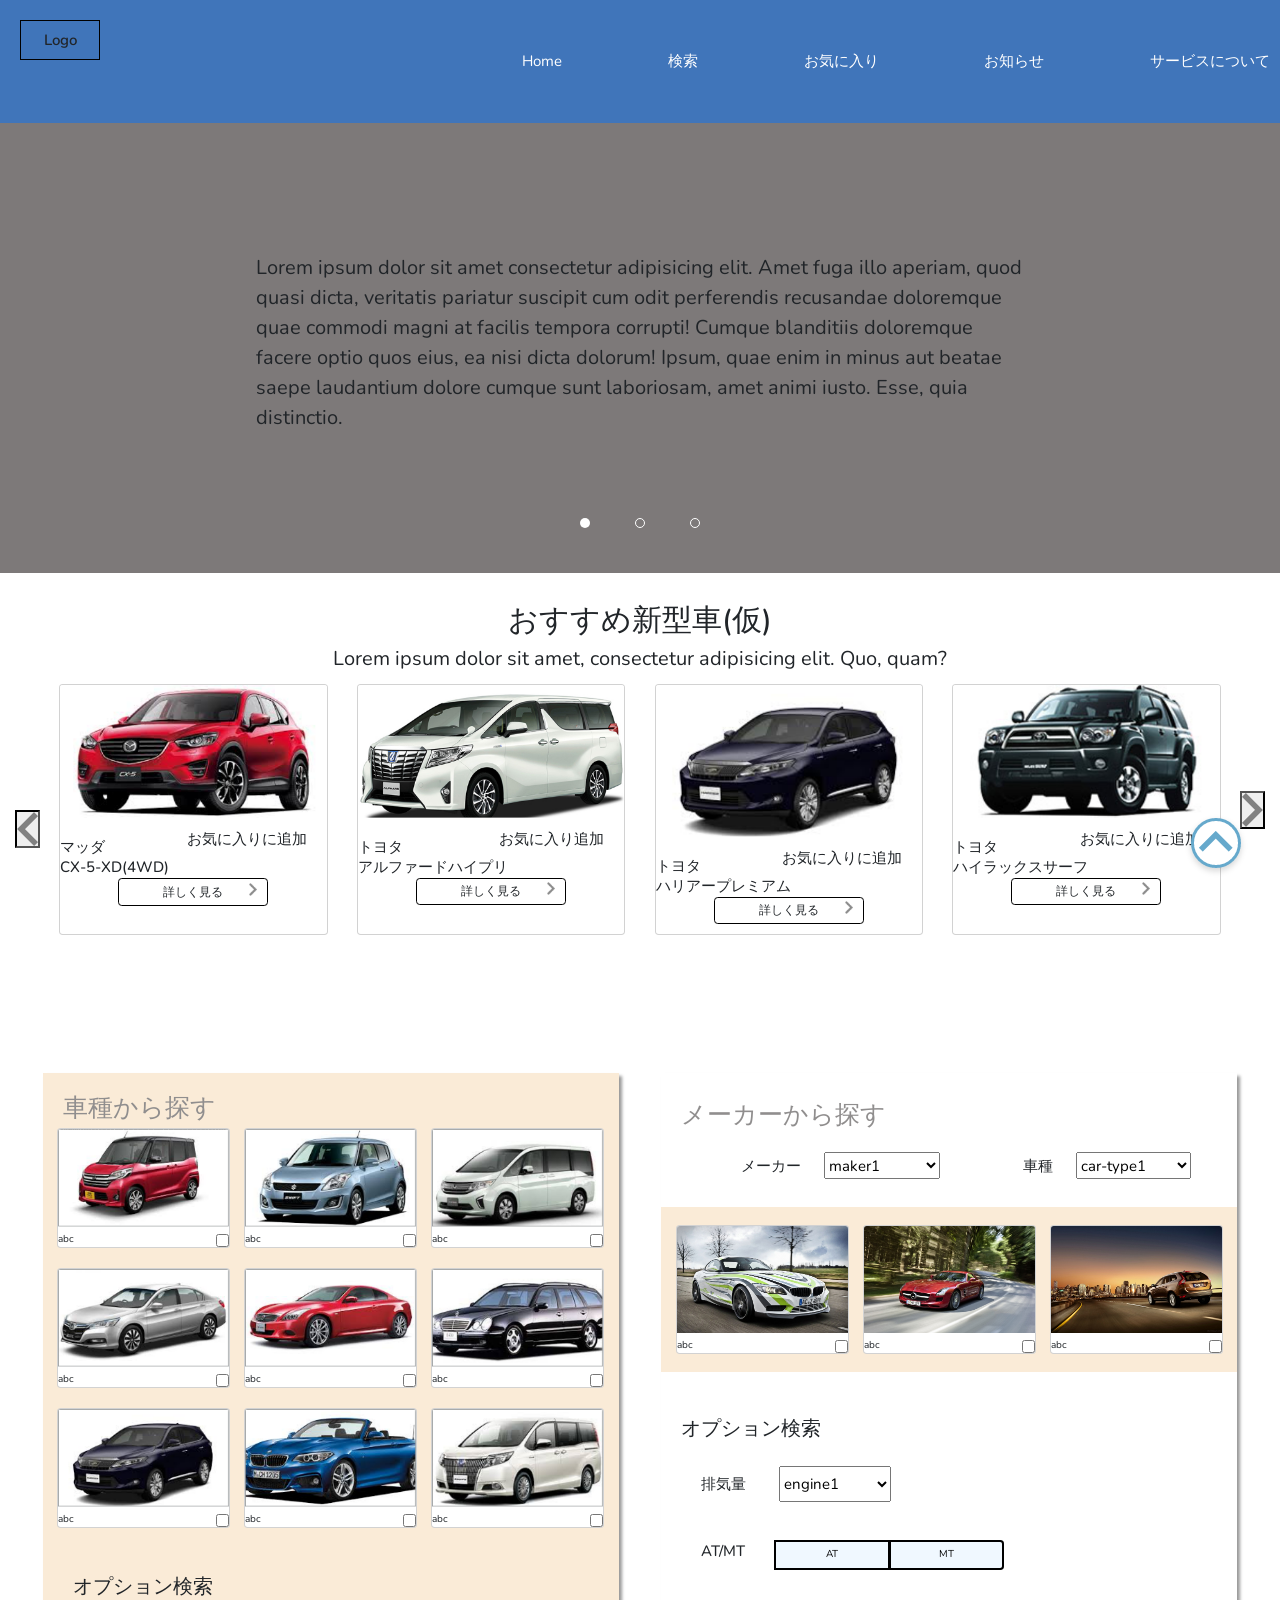
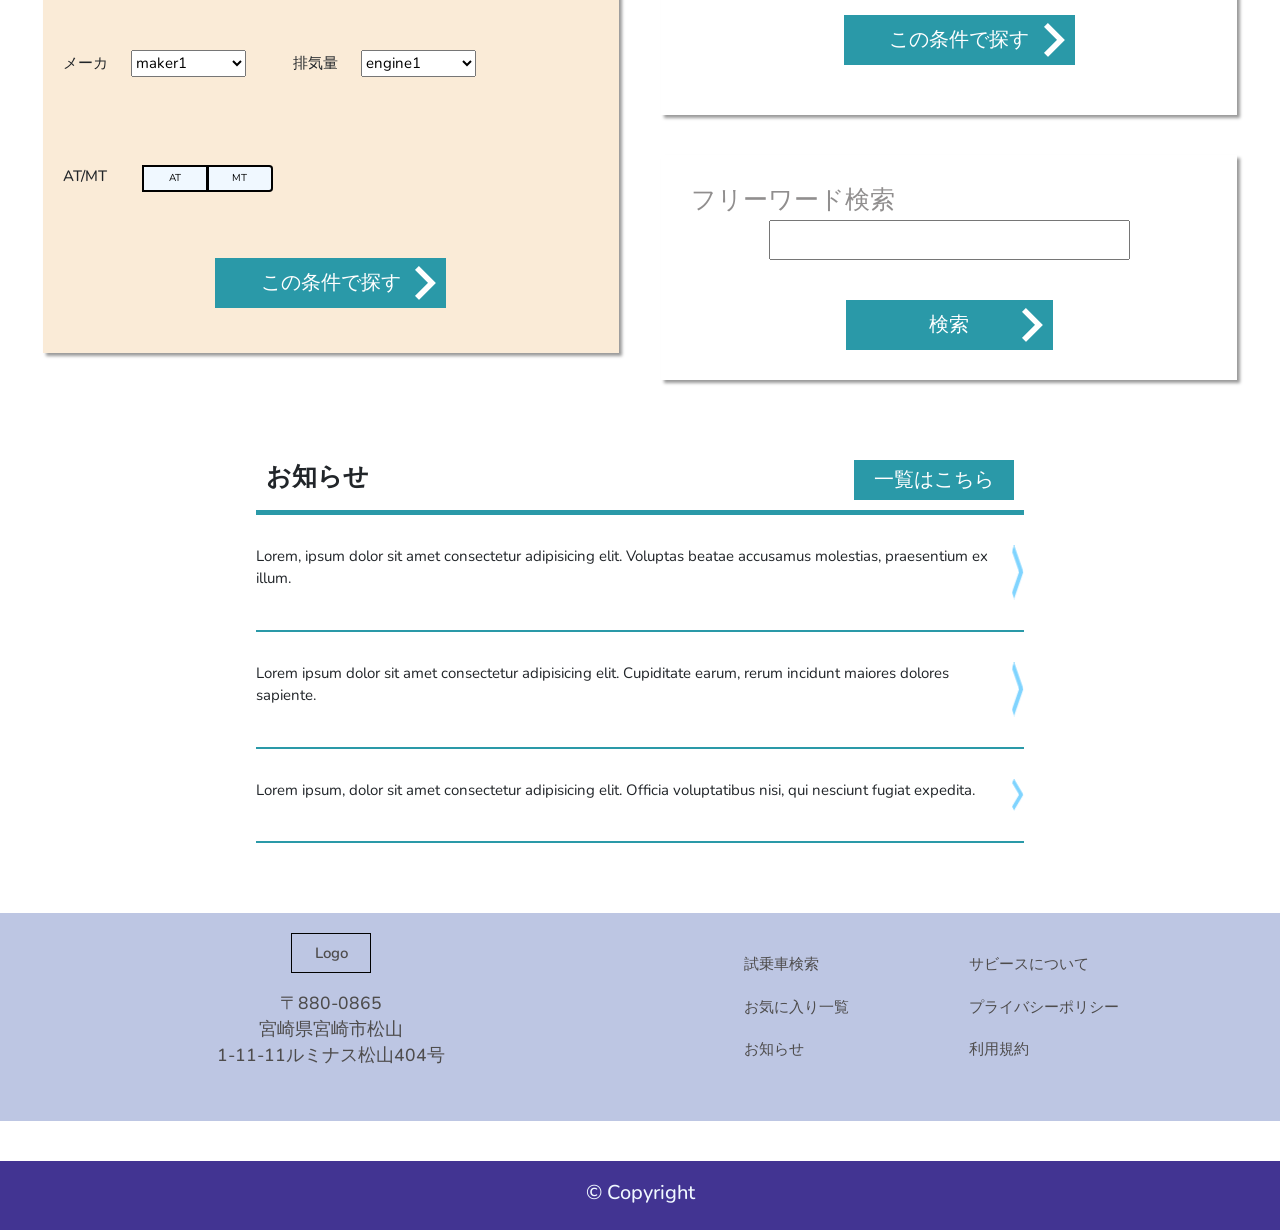
<file: index.html>
<!DOCTYPE html>
<html lang="en">

<head>
  <meta charset="UTF-8">
  <meta http-equiv="X-UA-Compatible" content="IE=edge">
  <meta name="viewport" content="width=device-width, initial-scale=1.0">
  <link href="https://cdn.jsdelivr.net/npm/bootstrap@5.2.0-beta1/dist/css/bootstrap.min.css" rel="stylesheet">
  <link href="https://unpkg.com/aos@2.3.1/dist/aos.css" rel="stylesheet">
  <link rel="stylesheet" href="style.css">

  <title>Document</title>
</head>

<body>
  <!--section 1 -->
  <section class="section-1">
    <h1 class="logo">Logo</h1>
    <ul class="nav-bar">
      <li><a href="">Home</a></li>
      <li><a href="#search">検索</a></li>
      <li><a href="#favorite">お気に入り</a></li>
      <li><a href="#news">お知らせ</a></li>
      <li><a href="#service">サービスについて</a></li>
    </ul>
  </section>
  <!-- End of section 1-->

  <!-- Section 2 -->
  <section class="section-2" id="favorite">
    <div class="section-2-intro">
      <!--swiper wrapper -->
      <div class="swiper-wrapper">
        <!-- Slides -->
        <div class="swipper-slide change">
          <p>Lorem ipsum dolor sit amet consectetur adipisicing elit. Amet fuga illo aperiam, quod quasi dicta,
            veritatis pariatur suscipit cum odit perferendis recusandae doloremque quae commodi magni at facilis tempora
            corrupti!
            Cumque blanditiis doloremque facere optio quos eius, ea nisi dicta dolorum! Ipsum, quae enim in minus aut
            beatae saepe laudantium dolore cumque sunt laboriosam, amet animi iusto. Esse, quia distinctio.</p>
        </div>
        <div class="swipper-slide">
          <p>Lorem ipsum dolor sit amet consectetur adipisicing elit. Consequuntur fugit velit qui blanditiis voluptas
            dolor delectus autem culpa ducimus harum numquam at nisi architecto, libero sapiente modi exercitationem
            eaque eum.
            Corporis rerum omnis, aliquam id quibusdam amet minima totam doloremque adipisci! Fugiat non id sequi
            nostrum iusto delectus culpa quasi aliquam, temporibus corrupti beatae saepe laborum, necessitatibus rem quo
            a.</p>
        </div>
        <div class="swipper-slide">
          <p>Lorem ipsum dolor sit amet consectetur adipisicing elit. Rem, doloribus. Ipsa reprehenderit nostrum minima,
            eveniet illum eligendi repellendus alias! Illo fugit est recusandae repellat repellendus itaque. Rerum
            veritatis dolor at.
            Deleniti impedit, commodi enim dolor exercitationem at sit provident dolore ad tenetur molestiae laborum
            animi inventore id cumque hic dolores voluptatem ipsam odio qui sint corporis soluta quidem? Numquam, harum!
          </p>
        </div>
      </div>
      <div class="circle-wrapper">
        <div class="circle change"></div>
        <div class="circle"></div>
        <div class="circle"></div>
      </div>
    </div>
    <div class="car-intro">
      <h1>おすすめ新型車(仮)</h1>
      <p>Lorem ipsum dolor sit amet, consectetur adipisicing elit. Quo, quam?</p>
      <div class="car-cards" data-aos="fade-right">
        <div class="card" style="width: 22%;">
          <img src="./assets/img/catalog/slideshow/car1.png" class="card-img-top" alt="...">
          <div class="card-body">
            <h5 class="card-title">マッダ</h5>
            <h5 class="card-title">CX-5-XD(4WD)</h5>
            <p class="card-text">お気に入りに追加</p>
            <a href="#" class="btn ">詳しく見る
              <img src="./assets/img/icon/arrowRightSlideButton.png" alt="">
            </a>
          </div>
        </div>
        <div class="card" style="width: 22%;">
          <img src="./assets/img/catalog/slideshow/car2.png" class="card-img-top" alt="...">
          <div class="card-body">
            <h5 class="card-title">トヨタ</h5>
            <h5 class="card-title">アルファードハイプリ</h5>
            <p class="card-text">お気に入り追加</p>
            <a href="#" class="btn ">詳しく見る
              <img src="./assets/img/icon/arrowRightSlideButton.png" alt="">
            </a>
          </div>
        </div>
        <div class="card" style="width: 22%;">
          <img src="./assets/img/catalog/slideshow/car3.png" class="card-img-top" alt="...">
          <div class="card-body">
            <h5 class="card-title">トヨタ</h5>
            <h5 class="card-title">ハリアープレミアム</h5>
            <p class="card-text">お気に入りに追加</p>
            <a href="#" class="btn ">詳しく見る
              <img src="./assets/img/icon/arrowRightSlideButton.png" alt="">
            </a>
          </div>
        </div>
        <div class="card" style="width: 22%;">
          <img src="./assets/img/catalog/slideshow/car4.png" class="card-img-top" alt="...">
          <div class="card-body">
            <h5 class="card-title">トヨタ</h5>
            <h5 class="card-title">ハイラックスサーフ</h5>
            <p class="card-text">お気に入りに追加</p>
            <a href="#" class="btn ">詳しく見る
              <img src="./assets/img/icon/arrowRightSlideButton.png" alt="">
            </a>
          </div>
        </div>
        <div class="card" style="width: 22%;">
          <img src="./assets/img/catalog/slideshow/car5.png" class="card-img-top" alt="...">
          <div class="card-body">
            <h5 class="card-title">トヨタ</h5>
            <h5 class="card-title">ハイラックスサーフ</h5>
            <p class="card-text">お気に入りに追加</p>
            <a href="#" class="btn ">詳しく見る
              <img src="./assets/img/icon/arrowRightSlideButton.png" alt="">
            </a>
          </div>
        </div>
      </div>
    </div>
    <button class="page-btn left-btn">
      <img src="./assets/img/icon/arrowRightSlideButton.png" alt="">
    </button>
    <button class="page-btn right-btn">
      <img src="./assets/img/icon/arrowRightSlideButton.png" alt="">
    </button>
  </section>
  <!-- End of section 2 -->

  <!-- Section 3 -->
  <section class="section-3" id="search">
    <div class="section-3-left-content">
      <h1>車種から探す</h1>
      <div class="section-3-left-content-cards">
        <div class="card">
          <img src="./assets/img/catalog/content/car1.png" class="card-img-top" alt="...">
          <div class="card-body">
            <label for="car1">abc</label>
            <input type="checkbox" id="car1" name="car1" value="Car1">
          </div>
        </div>
        <div class="card">
          <img src="./assets/img/catalog/content/car2.png" class="card-img-top" alt="...">
          <div class="card-body">
            <label for="car2">abc</label>
            <input type="checkbox" id="car2" name="car2" value="Car2">
          </div>
        </div>
        <div class="card">
          <img src="./assets/img/catalog/content/car3.png" class="card-img-top" alt="...">
          <div class="card-body">
            <label for="car3">abc</label>
            <input type="checkbox" id="car3" name="car3" value="Car3">
          </div>
        </div>
        <div class="card">
          <img src="./assets/img/catalog/content/car4.png" class="card-img-top" alt="...">
          <div class="card-body">
            <label for="car4">abc</label>
            <input type="checkbox" id="car4" name="car4" value="Car4">
          </div>
        </div>
        <div class="card">
          <img src="./assets/img/catalog/content/car5.png" class="card-img-top" alt="...">
          <div class="card-body">
            <label for="car5">abc</label>
            <input type="checkbox" id="car5" name="car5" value="Car5">
          </div>
        </div>
        <div class="card">
          <img src="./assets/img/catalog/content/car6.png" class="card-img-top" alt="...">
          <div class="card-body">
            <label for="car6">abc</label>
            <input type="checkbox" id="car6" name="car6" value="Car6">
          </div>
        </div>
        <div class="card">
          <img src="./assets/img/catalog/content/car7.png" class="card-img-top" alt="...">
          <div class="card-body">
            <label for="car7">abc</label>
            <input type="checkbox" id="car7" name="car7" value="Car7">
          </div>
        </div>
        <div class="card">
          <img src="./assets/img/catalog/content/car8.png" class="card-img-top" alt="...">
          <div class="card-body">
            <label for="car8">abc</label>
            <input type="checkbox" id="car8" name="car8" value="Car8">
          </div>
        </div>
        <div class="card">
          <img src="./assets/img/catalog/content/car9.png" class="card-img-top" alt="...">
          <div class="card-body">
            <label for="car9">abc</label>
            <input type="checkbox" id="car9" name="car9" value="Car9">
          </div>
        </div>
      </div>
      <div class="option-search">
        <h2>オプション検索</h2>
        <form action="">
          <div class="search-tools">
            <div class="maker-search">
              <label for="maker">メーカ</label>
              <select name="maker" id="maker">
                <option value="maker1">maker1</option>
                <option value="maker2">maker2</option>
                <option value="maker3">maker3</option>
                <option value="maker4">maker4</option>
              </select>
            </div>

            <div class="engine-search">
              <label for="engine">排気量</label>
              <select name="engine" id="engine">
                <option value="engine1">engine1</option>
                <option value="engine2">engine2</option>
                <option value="engine3">engine3</option>
                <option value="engine4">engine4</option>
              </select>
            </div>
          </div>

          <div class="btn-group" role="group">
            <span>AT/MT</span>
            <button type="button" class="btn btn-outline-primary">AT</button>
            <button type="button" class="btn btn-outline-primary">MT</button>
          </div>
          <button type="submit" class="submit-btn">この条件で探す
            <img src="./assets/img/icon/arrowButton.png" alt="">
          </button>
        </form>
      </div>
    </div>
    <div class="section-3-right-content">
      <div class="data-search">
        <div class="maker-search">
          <h1>メーカーから探す</h1>
          <label class="search-label" for="maker">メーカー</label>
          <select name="maker" id="maker">
            <option value="maker1">maker1</option>
            <option value="maker2">maker2</option>
            <option value="maker3">maker3</option>
            <option value="maker4">maker4</option>
          </select>
          <label class="search-label" for="car-type">車種</label>
          <select name="car-type" id="car-type">
            <option value="car-type1">car-type1</option>
            <option value="car-type2">car-type2</option>
            <option value="car-type3">car-type3</option>
            <option value="car-type4">car-type4</option>
          </select>
          <div class="section-3-right-content-cards">
            <div class="card">
              <img src="./assets/img/catalog/slideshow/top/car1.jpg" class="card-img-top" alt="...">
              <div class="card-body">
                <label class="card-label" for="car1">abc</label>
                <input type="checkbox" id="car1" name="car1" value="Car1">
              </div>
            </div>
            <div class="card">
              <img src="./assets/img/catalog/slideshow/top/car2.jpg" class="card-img-top" alt="...">
              <div class="card-body">
                <label class="card-label" for="car2">abc</label>
                <input type="checkbox" id="car2" name="car1" value="Car2">
              </div>
            </div>
            <div class="card">
              <img src="./assets/img/catalog/slideshow/top/car3.jpg" class="card-img-top" alt="...">
              <div class="card-body">
                <label class="card-label" for="car2">abc</label>
                <input type="checkbox" id="car2" name="car1" value="Car2">
              </div>
            </div>
          </div>
        </div>
        <div class="option-search">
          <h2>オプション検索</h2>
          <form action="">
            <div class="engine-search">
              <label for="engine">排気量</label>
              <select name="engine" id="engine">
                <option value="engine1">engine1</option>
                <option value="engine2">engine2</option>
                <option value="engine3">engine3</option>
                <option value="engine4">engine4</option>
              </select>
            </div>
            <div class="btn-group" role="group">
              <span>AT/MT</span>
              <button type="button" class="btn btn-outline-primary">AT</button>
              <button type="button" class="btn btn-outline-primary">MT</button>
            </div>
            <button type="submit" class="submit-btn">この条件で探す 
              <img src="./assets/img/icon/arrowButton.png" alt="">
            </button>
          </form>
        </div>
      </div>
      <div class="keyword-search">
        <h1 class="title">フリーワード検索</h1>
        <form action="">
          <textarea name="" id="" cols="30" rows="1"></textarea>
          <button type="submit">検索
            <img src="./assets/img/icon/arrowButton.png" alt=""> 
          </button>
        </form>
      </div>
    </div>
    </div>
    </div>
    </div>
  </section>
  <!-- End of section 3 -->

  <!-- Section 4 -->
  <section class="section-4">
      <div class="news-header">
        <h1>お知らせ</h1>
        <button>一覧はこちら</button>
      </div>
      <div class="news" id="news">
        <div class="details">
          <p>Lorem, ipsum dolor sit amet consectetur adipisicing elit. Voluptas beatae accusamus molestias, praesentium ex illum.</p>
          <img src="./assets/img/icon/arrowRight.png" alt="">
        </div>
        <div class="details">
          <p>Lorem ipsum dolor sit amet consectetur adipisicing elit. Cupiditate earum, rerum incidunt maiores dolores sapiente.</p>
          <img src="./assets/img/icon/arrowRight.png" alt="">
        </div>
        <div class="details">
          <p>Lorem ipsum, dolor sit amet consectetur adipisicing elit. Officia voluptatibus nisi, qui nesciunt fugiat expedita.</p>
          <img src="./assets/img/icon/arrowRight.png" alt="">
        </div>
      </div>
  </section>
  <!-- End of section 4 -->

  <!-- Section 5 -->
  <section class="section-5" id="service">
      <div class="address">
          <h1 class="logo">Logo</h1>
          <h3>〒880-0865</h3>
          <h3>宮崎県宮崎市松山</h3>
          <h3>1-11-11ルミナス松山404号</h3>
      </div>
      <div class="info">
        <ul>
          <li><a href="#service">試乗車検索</a></li>
          <li><a href="#service">お気に入り一覧</a></li>
          <li><a href="#service">お知らせ</a></li>
        </ul>
        <ul>
          <li><a href="#service">サビースについて</a></li>
          <li><a href="">プライバシーポリシー</a></li>
          <li><a href="">利用規約</a></li>
        </ul>
      </div>
  </section>
  <!-- End of section 5 -->

  <!-- Copyright -->
    <footer>
      <h2>&copy; Copyright</h2>
    </footer>
  <!-- End of copyright-->

  <!-- back-to-top-button -->
  <a href="" class="return-button">
    <img src="./assets/img/icon/backToTop.png" alt="">
  </a>
  <!-- End of back-to-top button -->

  <script src="https://unpkg.com/aos@2.3.1/dist/aos.js"></script>
  <script>
    AOS.init({
    delay: 200, 
    duration: 1500, 
    once: false, 
    mirror: false, 
    anchorPlacement: 'top-bottom', 
    });
  </script>
  <script src="app.js"></script>
</body>

</html>
</file>
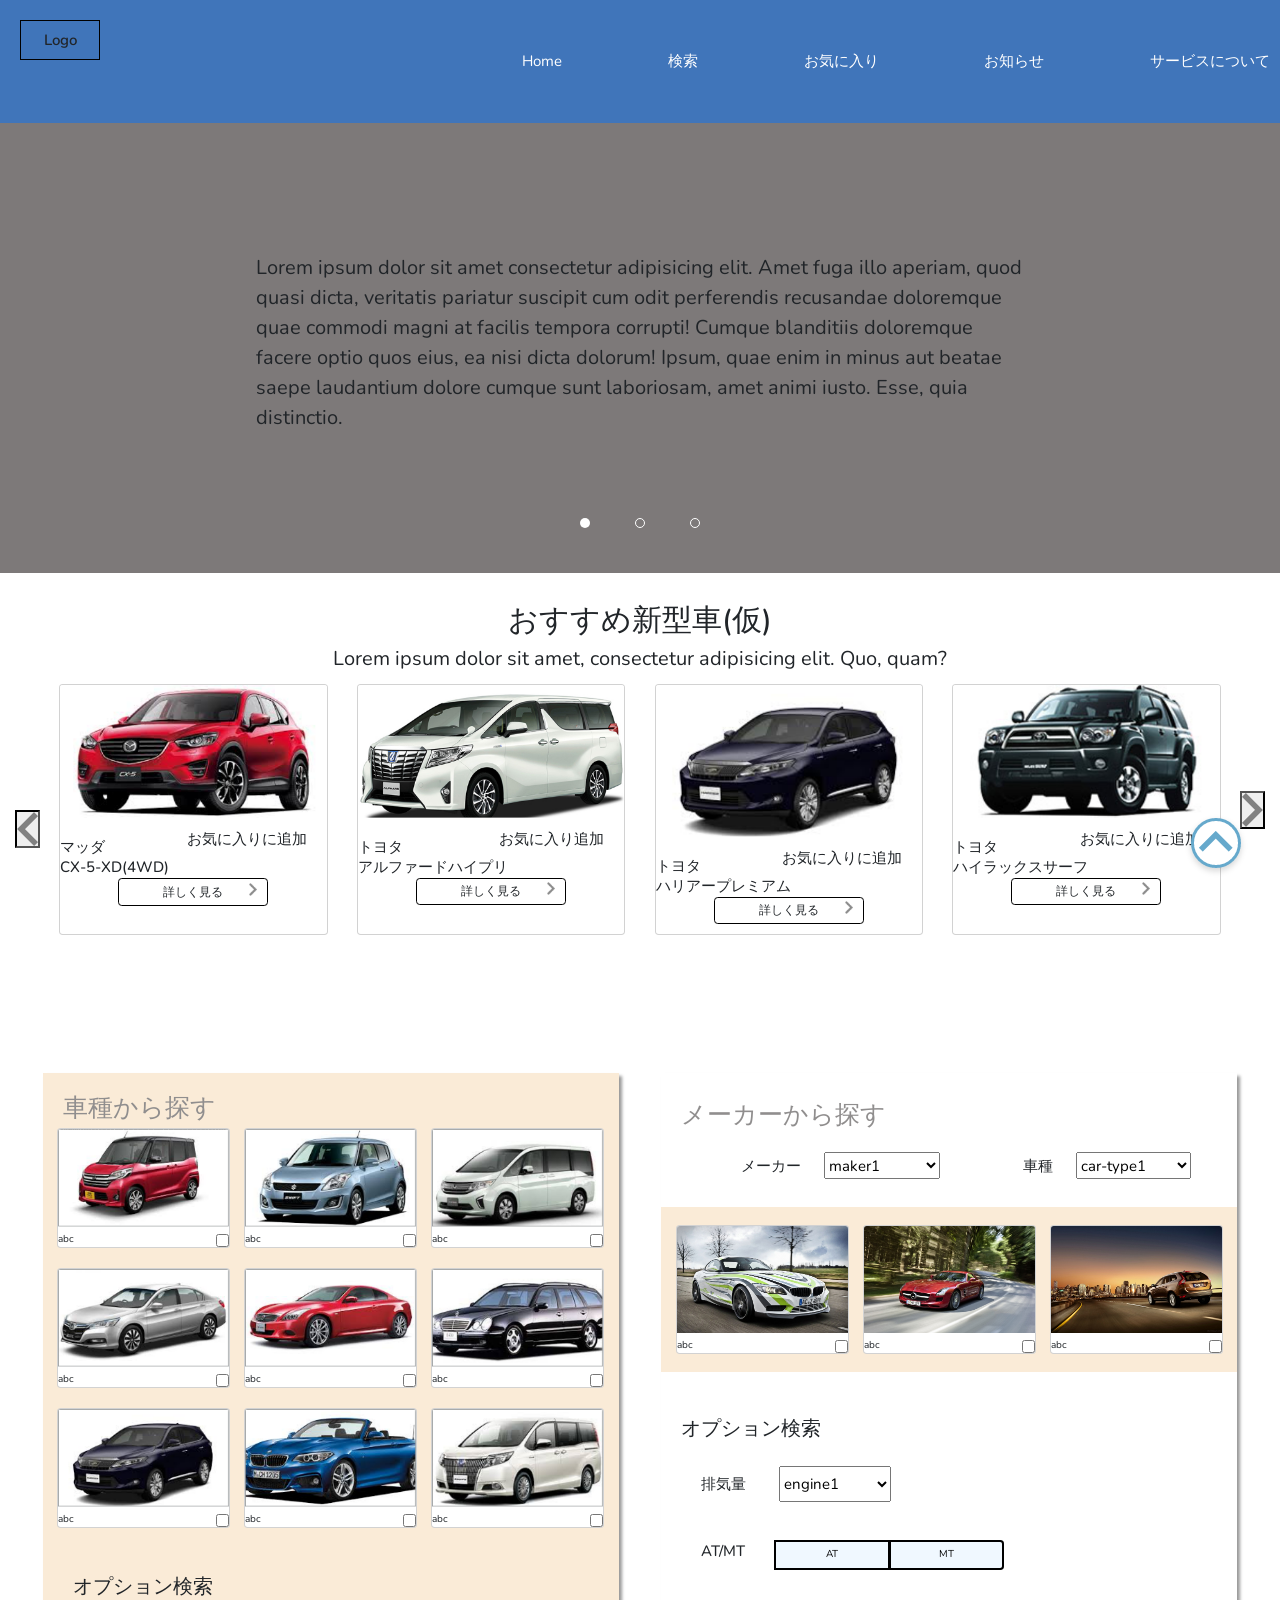
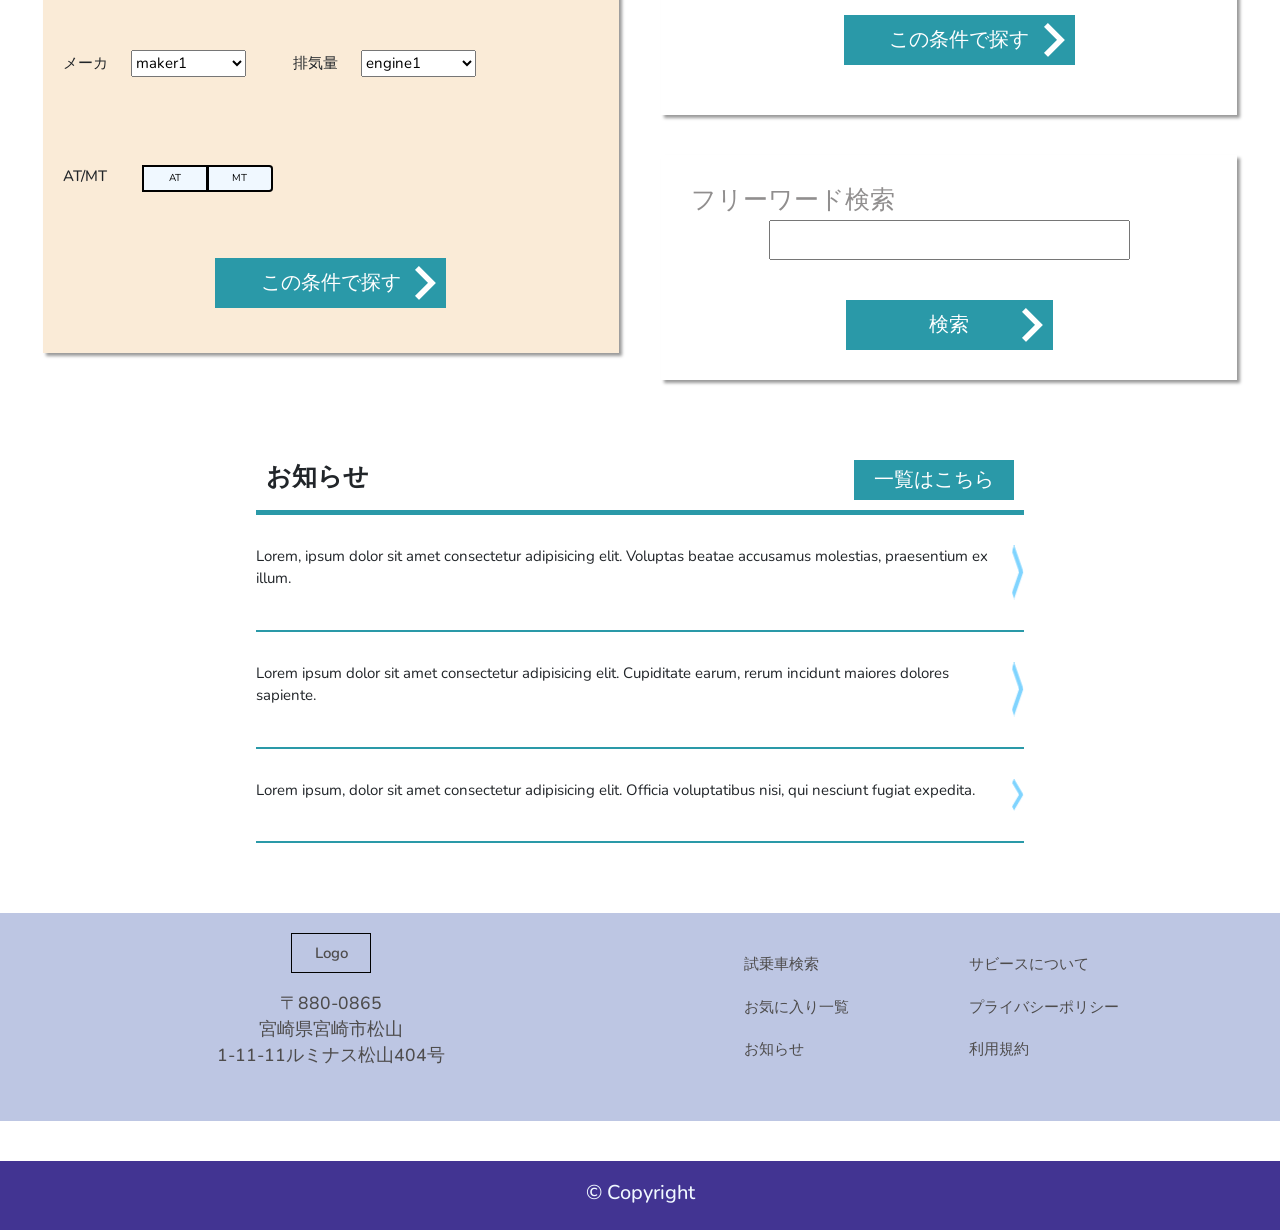
<file: sample.html>
<!DOCTYPE html>
<html lang="en">

<head>
  <meta charset="UTF-8">
  <meta http-equiv="X-UA-Compatible" content="IE=edge">
  <meta name="viewport" content="width=device-width, initial-scale=1.0">
  <link href="https://cdn.jsdelivr.net/npm/bootstrap@5.2.0-beta1/dist/css/bootstrap.min.css" rel="stylesheet">
  <link href="https://unpkg.com/aos@2.3.1/dist/aos.css" rel="stylesheet">
  <link rel="stylesheet" href="style.css">

  <title>Document</title>
</head>

<body>
  <!--section 1 -->
  <section class="section-1">
    <h1 class="logo">Logo</h1>
    <ul class="nav-bar">
      <li><a href="">Home</a></li>
      <li><a href="#search">検索</a></li>
      <li><a href="#favorite">お気に入り</a></li>
      <li><a href="#news">お知らせ</a></li>
      <li><a href="#service">サービスについて</a></li>
    </ul>
  </section>
  <!-- End of section 1-->

  <!-- Section 2 -->
  <section class="section-2" id="favorite">
    <div class="section-2-intro">
      <!--swiper wrapper -->
      <div class="swiper-wrapper">
        <!-- Slides -->
        <div class="swipper-slide change">
          <p>Lorem ipsum dolor sit amet consectetur adipisicing elit. Amet fuga illo aperiam, quod quasi dicta,
            veritatis pariatur suscipit cum odit perferendis recusandae doloremque quae commodi magni at facilis tempora
            corrupti!
            Cumque blanditiis doloremque facere optio quos eius, ea nisi dicta dolorum! Ipsum, quae enim in minus aut
            beatae saepe laudantium dolore cumque sunt laboriosam, amet animi iusto. Esse, quia distinctio.</p>
        </div>
        <div class="swipper-slide">
          <p>Lorem ipsum dolor sit amet consectetur adipisicing elit. Consequuntur fugit velit qui blanditiis voluptas
            dolor delectus autem culpa ducimus harum numquam at nisi architecto, libero sapiente modi exercitationem
            eaque eum.
            Corporis rerum omnis, aliquam id quibusdam amet minima totam doloremque adipisci! Fugiat non id sequi
            nostrum iusto delectus culpa quasi aliquam, temporibus corrupti beatae saepe laborum, necessitatibus rem quo
            a.</p>
        </div>
        <div class="swipper-slide">
          <p>Lorem ipsum dolor sit amet consectetur adipisicing elit. Rem, doloribus. Ipsa reprehenderit nostrum minima,
            eveniet illum eligendi repellendus alias! Illo fugit est recusandae repellat repellendus itaque. Rerum
            veritatis dolor at.
            Deleniti impedit, commodi enim dolor exercitationem at sit provident dolore ad tenetur molestiae laborum
            animi inventore id cumque hic dolores voluptatem ipsam odio qui sint corporis soluta quidem? Numquam, harum!
          </p>
        </div>
      </div>
      <div class="circle-wrapper">
        <div class="circle change"></div>
        <div class="circle"></div>
        <div class="circle"></div>
      </div>
    </div>
    <div class="car-intro">
      <h1>おすすめ新型車(仮)</h1>
      <p>Lorem ipsum dolor sit amet, consectetur adipisicing elit. Quo, quam?</p>
      <div class="car-cards" data-aos="fade-right">
        <div class="card" style="width: 22%;">
          <img src="./assets/img/catalog/slideshow/car1.png" class="card-img-top" alt="...">
          <div class="card-body">
            <h5 class="card-title">マッダ</h5>
            <h5 class="card-title">CX-5-XD(4WD)</h5>
            <p class="card-text">お気に入りに追加</p>
            <a href="#" class="btn ">詳しく見る
              <img src="/assets/img/icon/arrowRightSlideButton.png" alt="">
            </a>
          </div>
        </div>
        <div class="card" style="width: 22%;">
          <img src="./assets/img/catalog/slideshow/car2.png" class="card-img-top" alt="...">
          <div class="card-body">
            <h5 class="card-title">トヨタ</h5>
            <h5 class="card-title">アルファードハイプリ</h5>
            <p class="card-text">お気に入り追加</p>
            <a href="#" class="btn ">詳しく見る
              <img src="/assets/img/icon/arrowRightSlideButton.png" alt="">
            </a>
          </div>
        </div>
        <div class="card" style="width: 22%;">
          <img src="./assets/img/catalog/slideshow/car3.png" class="card-img-top" alt="...">
          <div class="card-body">
            <h5 class="card-title">トヨタ</h5>
            <h5 class="card-title">ハリアープレミアム</h5>
            <p class="card-text">お気に入りに追加</p>
            <a href="#" class="btn ">詳しく見る
              <img src="/assets/img/icon/arrowRightSlideButton.png" alt="">
            </a>
          </div>
        </div>
        <div class="card" style="width: 22%;">
          <img src="./assets/img/catalog/slideshow/car4.png" class="card-img-top" alt="...">
          <div class="card-body">
            <h5 class="card-title">トヨタ</h5>
            <h5 class="card-title">ハイラックスサーフ</h5>
            <p class="card-text">お気に入りに追加</p>
            <a href="#" class="btn ">詳しく見る
              <img src="/assets/img/icon/arrowRightSlideButton.png" alt="">
            </a>
          </div>
        </div>
        <div class="card" style="width: 22%;">
          <img src="./assets/img/catalog/slideshow/car5.png" class="card-img-top" alt="...">
          <div class="card-body">
            <h5 class="card-title">トヨタ</h5>
            <h5 class="card-title">ハイラックスサーフ</h5>
            <p class="card-text">お気に入りに追加</p>
            <a href="#" class="btn ">詳しく見る
              <img src="/assets/img/icon/arrowRightSlideButton.png" alt="">
            </a>
          </div>
        </div>
      </div>
    </div>
    <button class="page-btn left-btn">
      <img src="/assets/img/icon/arrowRightSlideButton.png" alt="">
    </button>
    <button class="page-btn right-btn">
      <img src="/assets/img/icon/arrowRightSlideButton.png" alt="">
    </button>
  </section>
  <!-- End of section 2 -->

  <!-- Section 3 -->
  <section class="section-3" id="search">
    <div class="section-3-left-content">
      <h1>車種から探す</h1>
      <div class="section-3-left-content-cards">
        <div class="card">
          <img src="/assets/img/catalog/content/car1.png" class="card-img-top" alt="...">
          <div class="card-body">
            <label for="car1">abc</label>
            <input type="checkbox" id="car1" name="car1" value="Car1">
          </div>
        </div>
        <div class="card">
          <img src="/assets/img/catalog/content/car2.png" class="card-img-top" alt="...">
          <div class="card-body">
            <label for="car2">abc</label>
            <input type="checkbox" id="car2" name="car2" value="Car2">
          </div>
        </div>
        <div class="card">
          <img src="/assets/img/catalog/content/car3.png" class="card-img-top" alt="...">
          <div class="card-body">
            <label for="car3">abc</label>
            <input type="checkbox" id="car3" name="car3" value="Car3">
          </div>
        </div>
        <div class="card">
          <img src="/assets/img/catalog/content/car4.png" class="card-img-top" alt="...">
          <div class="card-body">
            <label for="car4">abc</label>
            <input type="checkbox" id="car4" name="car4" value="Car4">
          </div>
        </div>
        <div class="card">
          <img src="/assets/img/catalog/content/car5.png" class="card-img-top" alt="...">
          <div class="card-body">
            <label for="car5">abc</label>
            <input type="checkbox" id="car5" name="car5" value="Car5">
          </div>
        </div>
        <div class="card">
          <img src="/assets/img/catalog/content/car6.png" class="card-img-top" alt="...">
          <div class="card-body">
            <label for="car6">abc</label>
            <input type="checkbox" id="car6" name="car6" value="Car6">
          </div>
        </div>
        <div class="card">
          <img src="/assets/img/catalog/content/car7.png" class="card-img-top" alt="...">
          <div class="card-body">
            <label for="car7">abc</label>
            <input type="checkbox" id="car7" name="car7" value="Car7">
          </div>
        </div>
        <div class="card">
          <img src="/assets/img/catalog/content/car8.png" class="card-img-top" alt="...">
          <div class="card-body">
            <label for="car8">abc</label>
            <input type="checkbox" id="car8" name="car8" value="Car8">
          </div>
        </div>
        <div class="card">
          <img src="/assets/img/catalog/content/car9.png" class="card-img-top" alt="...">
          <div class="card-body">
            <label for="car9">abc</label>
            <input type="checkbox" id="car9" name="car9" value="Car9">
          </div>
        </div>
      </div>
      <div class="option-search">
        <h2>オプション検索</h2>
        <form action="">
          <div class="search-tools">
            <div class="maker-search">
              <label for="maker">メーカ</label>
              <select name="maker" id="maker">
                <option value="maker1">maker1</option>
                <option value="maker2">maker2</option>
                <option value="maker3">maker3</option>
                <option value="maker4">maker4</option>
              </select>
            </div>

            <div class="engine-search">
              <label for="engine">排気量</label>
              <select name="engine" id="engine">
                <option value="engine1">engine1</option>
                <option value="engine2">engine2</option>
                <option value="engine3">engine3</option>
                <option value="engine4">engine4</option>
              </select>
            </div>
          </div>

          <div class="btn-group" role="group">
            <span>AT/MT</span>
            <button type="button" class="btn btn-outline-primary">AT</button>
            <button type="button" class="btn btn-outline-primary">MT</button>
          </div>
          <button type="submit" class="submit-btn">この条件で探す
            <img src="/assets/img/icon/arrowButton.png" alt="">
          </button>
        </form>
      </div>
    </div>
    <div class="section-3-right-content">
      <div class="data-search">
        <div class="maker-search">
          <h1>メーカーから探す</h1>
          <label class="search-label" for="maker">メーカー</label>
          <select name="maker" id="maker">
            <option value="maker1">maker1</option>
            <option value="maker2">maker2</option>
            <option value="maker3">maker3</option>
            <option value="maker4">maker4</option>
          </select>
          <label class="search-label" for="car-type">車種</label>
          <select name="car-type" id="car-type">
            <option value="car-type1">car-type1</option>
            <option value="car-type2">car-type2</option>
            <option value="car-type3">car-type3</option>
            <option value="car-type4">car-type4</option>
          </select>
          <div class="section-3-right-content-cards">
            <div class="card">
              <img src="/assets/img/catalog/slideshow/top/car1.jpg" class="card-img-top" alt="...">
              <div class="card-body">
                <label class="card-label" for="car1">abc</label>
                <input type="checkbox" id="car1" name="car1" value="Car1">
              </div>
            </div>
            <div class="card">
              <img src="/assets/img/catalog/slideshow/top/car2.jpg" class="card-img-top" alt="...">
              <div class="card-body">
                <label class="card-label" for="car2">abc</label>
                <input type="checkbox" id="car2" name="car1" value="Car2">
              </div>
            </div>
            <div class="card">
              <img src="/assets/img/catalog/slideshow/top/car3.jpg" class="card-img-top" alt="...">
              <div class="card-body">
                <label class="card-label" for="car2">abc</label>
                <input type="checkbox" id="car2" name="car1" value="Car2">
              </div>
            </div>
          </div>
        </div>
        <div class="option-search">
          <h2>オプション検索</h2>
          <form action="">
            <div class="engine-search">
              <label for="engine">排気量</label>
              <select name="engine" id="engine">
                <option value="engine1">engine1</option>
                <option value="engine2">engine2</option>
                <option value="engine3">engine3</option>
                <option value="engine4">engine4</option>
              </select>
            </div>
            <div class="btn-group" role="group">
              <span>AT/MT</span>
              <button type="button" class="btn btn-outline-primary">AT</button>
              <button type="button" class="btn btn-outline-primary">MT</button>
            </div>
            <button type="submit" class="submit-btn">この条件で探す 
              <img src="/assets/img/icon/arrowButton.png" alt="">
            </button>
          </form>
        </div>
      </div>
      <div class="keyword-search">
        <h1 class="title">フリーワード検索</h1>
        <form action="">
          <textarea name="" id="" cols="30" rows="1"></textarea>
          <button type="submit">検索
            <img src="/assets/img/icon/arrowButton.png" alt=""> 
          </button>
        </form>
      </div>
    </div>
    </div>
    </div>
    </div>
  </section>
  <!-- End of section 3 -->

  <!-- Section 4 -->
  <section class="section-4">
      <div class="news-header">
        <h1>お知らせ</h1>
        <button>一覧はこちら</button>
      </div>
      <div class="news" id="news">
        <div class="details">
          <p>Lorem, ipsum dolor sit amet consectetur adipisicing elit. Voluptas beatae accusamus molestias, praesentium ex illum.</p>
          <img src="/assets/img/icon/arrowRight.png" alt="">
        </div>
        <div class="details">
          <p>Lorem ipsum dolor sit amet consectetur adipisicing elit. Cupiditate earum, rerum incidunt maiores dolores sapiente.</p>
          <img src="/assets/img/icon/arrowRight.png" alt="">
        </div>
        <div class="details">
          <p>Lorem ipsum, dolor sit amet consectetur adipisicing elit. Officia voluptatibus nisi, qui nesciunt fugiat expedita.</p>
          <img src="/assets/img/icon/arrowRight.png" alt="">
        </div>
      </div>
  </section>
  <!-- End of section 4 -->

  <!-- Section 5 -->
  <section class="section-5" id="service">
      <div class="address">
          <h1 class="logo">Logo</h1>
          <h3>〒880-0865</h3>
          <h3>宮崎県宮崎市松山</h3>
          <h3>1-11-11ルミナス松山404号</h3>
      </div>
      <div class="info">
        <ul>
          <li><a href="#service">試乗車検索</a></li>
          <li><a href="#service">お気に入り一覧</a></li>
          <li><a href="#service">お知らせ</a></li>
        </ul>
        <ul>
          <li><a href="#service">サビースについて</a></li>
          <li><a href="">プライバシーポリシー</a></li>
          <li><a href="">利用規約</a></li>
        </ul>
      </div>
  </section>
  <!-- End of section 5 -->

  <!-- Copyright -->
    <footer>
      <h2>&copy; Copyright</h2>
    </footer>
  <!-- End of copyright-->

  <!-- back-to-top-button -->
  <a href="" class="return-button">
    <img src="./assets/img/icon/backToTop.png" alt="">
  </a>
  <!-- End of back-to-top button -->

  <script src="https://unpkg.com/aos@2.3.1/dist/aos.js"></script>
  <script>
    AOS.init({
    delay: 200, 
    duration: 1500, 
    once: false, 
    mirror: false, 
    anchorPlacement: 'top-bottom', 
    });
  </script>
  <script src="app.js"></script>
</body>

</html>
</file>
<file: style.css>
@import url('https://fonts.googleapis.com/css2?family=Nunito:wght@200;300;400;500;600;700;800;900&display=swap');

/* Common styles */
* {
    margin: 0;
    padding: 0;
    box-sizing: border-box;
    text-decoration: none;
    list-style: none;
    outline: none;
    font-weight: 400;
    font-family: 'Nunito', sans-serif;
}


html {
    font-size: 62.5%;
}

/* End of common styles */

/* Section 1 */
.section-1 {
    display: flex;
    width: 100%;
    justify-content: space-between;
    background-color: rgb(64, 117, 186);
}

.logo {
    width: 8rem;
    height: 4rem;
    border: 1px solid black;
    display: flex;
    align-items: center;
    justify-content: center;
    font-weight: 600;
    margin: 2rem;
    font-size: 1.5rem;
}

.nav-bar {
    width: 60%;
    display: flex;
    justify-content: space-between;
    margin: 5rem 1rem;
}

.nav-bar li a {
    font-size: 1.5rem;
    color: #fff;
    text-decoration: none;
}

.nav-bar li:hover {
    transform: scale(1.1);
}
/* End of section 1 */

/* Section 2 */
.section-2 {
    width: 100%;
    height: 100vh;
    display: flex;
    flex-direction: column;
}

.section-2-intro {
    width: 100%;
    height: 50%;
    font-size: 2rem;
    background-color: rgb(125, 121, 121);
    display: flex;
    flex-wrap: wrap;
    justify-content: center;
    align-items: center;
    position: relative;
}

.swiper-wrapper {
    position: relative;
    width: 100%;
}

.section-2-intro .swipper-slide {
    width: 60%;
    position: absolute;
    top: 50%;
    left: 50%;
    transform: translate(-50%, -50%) scale(0);
}

.swipper-slide.change {
    transform: translate(-50%, -50%) scale(1);
}

.page-btn {
    position: absolute;
    top: 90%;
    transform: translateY(-50%);
}

.left-btn {
    left: 1.5rem;
    transform: rotate(-180deg);
    /* There's only one button given :(( */
}

.right-btn {
    right: 1.5rem;
}

.circle-wrapper {
    position: absolute;
    bottom: 10%;
    display: flex;
    width: 12rem;
    justify-content: space-between;
}

.circle {
    width: 1rem;
    height: 1rem;
    border: 0.1rem solid #fff;
    border-radius: 50%;
}

.circle.change {
    border: none;
    background-color: #fff;
}

.car-intro {
    padding: 3rem;
    display: flex;
    flex-direction: column;
    overflow: hidden;
    text-align: center;
}

.car-intro h1 {
    font-size: 3rem;
}

.car-intro p {
    font-size: 2rem;
}

.car-intro .car-cards {
    display: flex;
    flex-wrap: wrap;
    justify-content: space-evenly;
}

.car-intro .card {
    box-shadow: rgba(0, 0, 0, 0.4);
}

.car-intro .card:last-of-type {
    position: absolute;
    right: 4rem;
    transform: scale(0);
}

.car-intro .card:hover {
    transform: scale(1.1);
    transition: 0.5s;
}

.car-intro .card .card-text {
    position: absolute;
    right: 2rem;
    font-size: 1.5rem;
}

.car-intro .card .btn {
    width: 15rem;
    border: 1px solid #000;
    transform: translateX(50%,50%);
    margin-top: 5rem;
    transition: 0.5s;
    font-size: 1.2rem;
    position: relative;
}

.car-intro .card .card-body {
    position: relative;
}

.car-intro .card .card-body .card-title:first-child {
    position: absolute;
    font-size: 1.5rem;
    top: 2rem;
    left: 0;
}

.car-intro .card .card-body .card-title:nth-child(2) {
    position: absolute;
    font-size: 1.5rem;
    top: 4rem;
    left: 0;
}
.car-intro .card .btn:hover {
    background-color: rgb(45, 141, 141);
    border: none;
    color: #fff;
}

.car-intro .card .btn img {
    width: 0.8rem;
    position: absolute;
    right: 1rem;
}

/* End of section 2 */

/* Section 3 */
.section-3 {
    display: flex;
    justify-content: space-evenly;
    width: 100%;
    min-height: 100vh;
    margin-top: 5rem;
}

.section-3-left-content {
    width: 45%;
    height: 100%;
    display: flex;
    flex-direction: column;
    background-color: rgb(250, 235, 215);
    box-shadow: 0.3rem 0.3rem 0.3rem rgba(0, 0, 0, 0.4);
}

.section-3-left-content h1 {
    margin-left: 2rem;
    margin-top: 2rem;
    color: rgb(144, 142, 142);
}

.section-3-left-content-cards {
    width: 100%;
    height: 70%;
    display: flex;
    flex-wrap: wrap;
    justify-content: space-evenly;
}

.section-3-left-content-cards .card {
    width: 30%;
    margin-bottom: 2rem;
}

.card-body label {
    position: absolute;
    bottom: 0;
    left: 0;
}

.card-body input {
    position: absolute;
    bottom: 0;
    right: 0;
}

.section-3-left-content .option-search {
    width: 100%;
    height: 45vh;
    position: relative;
}

.section-3-left-content .option-search::before {
    content: "";
    width: 0.5rem;
    height: 3vh;
    color: rgb(73, 109, 192);
    position: absolute;
    left: 2rem;
    top: 4vh;
    z-index: 3;
}

.section-3-left-content .option-search h2 {
    margin-left: 3rem;
    margin-top: 3vh;
}

.section-3-left-content .option-search form {
    display: flex;
    flex-direction: column;
    flex-wrap: wrap;
    width: 100%;
    height: 80%;
    justify-content: space-around;
    margin-top: 2vh;
    position: relative;
}

.section-3-left-content .option-search form .search-tools {
    display: flex;
}

.section-3-left-content .option-search form .maker-search,
.section-3-left-content .option-search form .engine-search {
    width: 40%;
}

.section-3-left-content .option-search form .btn-group {
    width: 40%;
}

.section-3-left-content .option-search form .search-tools label {
    margin-left: 2rem;
    margin-right: 2rem;
    font-size: 1.5rem;
    font-weight: 500;
}

.section-3-left-content .option-search form .search-tools select {
    width: 50%;
    height: 3vh;
    font-size: 1.5rem;
}

.section-3-left-content .option-search form .btn-group span {
    margin-left: 2rem;
    margin-right: 4vh;
    font-size: 1.5rem;
    font-weight: 500;
}

.section-3-left-content .option-search form .btn-group button {
    width: 30%;
    height: 3vh;
    border: 2px solid #000;
    background-color: #f0f8ff;
    color: #000;
}

.section-3-left-content .option-search form .btn-group button:hover,
.section-3-left-content .option-search form .btn-group button:active {
    background-color: rgb(42, 65, 168);
    border: none;
    color: #fff;
    box-shadow: none;
    transition: 0.5s;
}

.section-3-left-content .option-search form .submit-btn {
    width: 40%;
    height: 5rem;
    color: rgb(255, 255, 255);
    background-color: rgb(42, 153, 168);
    border: none;
    font-size: 2rem;
    align-self: center;
    display: flex;
    justify-content: center;
    align-items: center;
    position: relative;
}

.section-3-left-content .option-search form .submit-btn img {
    position: absolute;
    right: 1rem;
}

.section-3-left-content .option-search form .submit-btn:hover {
    filter: invert();
    transform: translateY(0.2rem);
    transition: 0.5s;
}
.section-3-right-content {
    width: 45%;
    height: 100%;
    display: flex;
    flex-direction: column;
}

.data-search {
    width: 100%;
    height: 70%;
    display: flex;
    flex-direction: column;
    box-shadow: 0.3rem 0.3rem 0.3rem rgba(0, 0, 0, 0.4);
}

.maker-search {
    width: 100%;
    height: 50%;
}

.maker-search h1 {
    margin-left: 2rem;
    margin-top: 3vh;
    color: rgb(144, 142, 142);
}

.maker-search .search-label {
    margin: 2rem 2rem 3rem 8rem;
    font-size: 1.5rem;
    font-weight: 500;
}

.maker-search select {
    width: 20%;
    height: 3vh;
    font-size: 1.5rem;
}

.section-3-right-content-cards {
    width: 100%;
    display: flex;
    justify-content: space-evenly;
    align-items: center;
    background-color: rgb(250, 235, 215);
    padding: 2vh 0;
}

.section-3-right-content-cards .card {
    width: 30%;
    position: relative;
}

.section-3-right-content-cards .card-label {
    position: absolute;
    bottom: 0;
    left: 0;
}

.data-search .option-search {
    padding-top: 2vh;
    width: 100%;
    height: 50%;
}

.data-search .option-search h2 {
    margin-left: 2rem;
    margin-top: 3vh;
}

.data-search .option-search form {
    display: flex;
    flex-wrap: wrap;
    flex-direction: column;
    width: 100%;
}

.data-search .option-search form .engine-search {
    margin: 2rem 2rem;
}

.data-search .option-search form .engine-search label {
    margin-left: 2rem;
    margin-right: 3rem;
    font-size: 1.5rem;
    font-weight: 500;
}

.data-search .option-search form .engine-search select {
    width: 20%;
    height: 4vh;
    font-size: 1.5rem;
}

.data-search .option-search form .btn-group {
    width: 100%;
    margin-left: 2rem;
    font-size: 1.5rem;
    margin-top: 2vh;
    margin-bottom: 5vh;
}

.data-search .option-search form .btn-group span {
    margin-left: 2rem;
    margin-right: 3rem;
    font-size: 1.5rem;
    font-weight: 500;
}

.data-search .option-search form .btn-group button {
    max-width: 20%;
    height: 3rem;
    border: 2px solid #000;
    background-color: #f0f8ff;
    color: #000;
}

.data-search .option-search form .btn-group button:hover,
.data-search .option-search form .btn-group button:active {
    background-color: rgb(42, 65, 168);
    border: none;
    color: #fff;
    box-shadow: none;
    transition: 0.5s;
}

.data-search .option-search form .submit-btn {
    width: 40%;
    height: 5rem;
    color: rgb(255, 255, 255);
    background-color: rgb(42, 153, 168);
    border: none;
    font-size: 2rem;
    align-self: center;
    display: flex;
    justify-content: center;
    align-items: center;
    margin-bottom: 5rem;
    position: relative;
}

.data-search .option-search form .submit-btn img {
    position: absolute;
    right: 1rem;
}

.data-search .option-search form .submit-btn:hover {
    filter: invert();
    transform: translateY(0.2rem);
    transition: 0.5s;
}

.keyword-search {
    display: flex;
    flex-direction: column;
    flex-wrap: wrap;
    margin-top: 4rem;
    padding: 3rem;
    box-shadow: 0.3rem 0.3rem 0.3rem rgba(0, 0, 0, 0.4);
}

.keyword-search .title {
    color: rgb(144, 142, 142);
}

.keyword-search form {
    display: flex;
    flex-wrap: wrap;
    flex-direction: column;
    justify-content: space-evenly;
    align-items: center;
}

.keyword-search form textarea {
    width: 70%;
    height: 4rem;
    margin-bottom: 4rem;
    resize: none;
    font-size: 1.5rem;
}

.keyword-search form button {
    width: 40%;
    height: 5rem;
    color: rgb(255, 255, 255);
    background-color: rgb(42, 153, 168);
    border: none;
    font-size: 2rem;
    align-self: center;
    display: flex;
    justify-content: center;
    align-items: center;
    position: relative;
}

.keyword-search form button img {
    position: absolute;
    right: 1rem;
}

.keyword-search form button:hover {
    filter: invert();
    transform: translateY(0.2rem);
    transition: 0.5s;
}
/* End of section 3 */

/* Section 4 */
.section-4 {
    display: flex;
    flex-direction: column;
    align-items: center;
    margin: 7rem 0;
}

.section-4 .news-header {
    width: 60%;
    display: flex;
    justify-content: space-between;
    align-items: center;
    border-bottom: 0.5rem solid rgb(42, 153, 168);
    padding: 1rem;
}

.section-4 .news-header h1 {
    font-weight: 600;
}

.section-4 .news-header button{
    border: none;
    height: 4rem;
    color: rgb(255, 255, 255);
    background-color: rgb(42, 153, 168);
    font-size: 2rem;
    text-align: center;
    padding: 0 2rem;
}

.section-4 .news {
    width: 60%;
    display: flex;
    flex-direction: column;
}

.section-4 .news .details {
    display: flex;
    justify-content: space-between;
}
.section-4 .news .details {
    font-size: 1.5rem;
    padding-left: 2rem;
    padding: 3rem 0;
    border-bottom: 0.2rem solid rgb(42, 153, 168);
    position: relative;
}

.section-4 .news .details::before { /*the before psuedo cannot be displayed, I don't know why, I have done this so many times but this time it's not displayed */
    content: "";
    width: 0.5rem;
    height: 4rem;
    position: absolute;
    left: 1.5rem;
    top: 0;
    z-index: 100;
}
/* End of section 4 */

/* Section 5 */
.section-5 {
    display: flex;
    justify-content: space-around;
    background-color: rgba(91, 113, 184, 0.4);
}

.section-5 .address {
    width: 50%;
    display: flex;
    flex-direction: column;
    align-items: center;
    color: rgb(78, 76, 76);
}

.section-5 .info {
    display: flex;
    justify-content: space-between;
    align-items: center;
    padding-right: 10rem;
}

.section-5 .info ul {
    margin: 4rem 5rem;
}
.section-5 .info ul li a{
    font-size: 1.5rem;
    font-weight: 500;
    text-decoration: none;
    color: rgb(78, 76, 76);
}

.section-5 .info ul li {
    padding-bottom: 2rem;
}
.section-5 .info ul li:hover {
    transform: scale(1.1);
}
/* End of section 5 */

/* Footer */
footer {
    margin-top: 4rem;
    background-color: rgb(66, 52, 146);
    color: #f0f8ff;
    padding: 2rem;
}

footer h2 {
    text-align: center;
}
/* End of footer */

/* back-to-top-button */
.return-button {
    position: fixed;
    bottom: 2rem;
    right: 3rem;
}

.return-button:hover {
    transform: translateY(0.5rem);
    transition: 0.5s;
}
/* End of back-to-top button */

/* Responsive */
@media(max-width: 1024px) {
html {
    font-size: 50%;
}

.section-3-left-content .search-tools{
    justify-content: center;
}

.section-3-left-content form {
    align-items: center;
}

.section-3-left-content .submit-btn img,
 .section-3-right-content .submit-btn img,
 .section-3-right-content button img{
    width: 1.2rem;
 }

}

@media(max-width: 780px) {
 .section-1 {
    display: flex;
    flex-direction: column;
    align-items: center;
 }

 .section-2 {
    display: flex;
    flex-direction: column;
    max-height: 200vh;
 }

 .section-2 .circle-wrapper {
    bottom: 1rem;
 }

 .section-2 .car-intro {
    margin: 5rem;
    display: flex;
    flex-direction: column;
 }

 .section-2 .car-intro .car-cards {
    display: flex;
    flex-wrap: wrap;
 }

 .section-3 {
    flex-direction: column;
 }

 .section-3-left-content,
 .section-3-right-content {
        width: 100%;
        text-align: center;
        padding: 3rem 0;
 }

 .section-3-left-content-cards,
 .section-3-right-content-cards {
    flex-direction: column;
    align-items: center;
 }

 .section-3-left-content-cards .card,
 .section-3-right-content-cards .card {
    min-width: 70%;
    margin: 5rem 0;
 }
 
 .section-3-left-content .option-search form{
    flex-direction: column;
    align-items: center;
 }

 .section-3-left-content .option-search .btn-group,
 .section-3-left-content .option-search .search-tools    
{
    width: 100%;
 }

 .section-3-left-content .search-tools .maker-search,
 .section-3-left-content .search-tools .engine-search {
   width: 100%;
   margin: 2rem;
 }

 .section-3-left-content .option-search .search-tools{
    display: flex;
    flex-direction: column;
    align-items: center;
}

.section-3-right-content .option-search .engine-search {
    width: 100%;
}

.section-3-right-content .option-search .btn-group {
    width: 100%;
    justify-content: center;
}

.section-5 .info {
    flex-direction: row;
}
.section-5 .info ul {
    width: 100%;
    flex-direction: row;
}

footer {
    margin: 0;
}

}

@media(max-width: 540px) {
 .section-1 .logo {
    width: 40vw;
    height: 25vw;
 }

 .section-1 .nav-bar {
    flex-direction: column;
    align-items: center;
 }

 .section-1 .nav-bar li {
    margin: 2rem 0;
 }

 .section-2-intro .swiper-wrapper .swipper-slide.change {
    width: 90%;
 }

 .section-2 .car-intro .car-cards .card{
    width: 100%;
 }

 

 .section-5 {
    flex-direction: column;
    align-items: center;
 }
 .section-5 .info {
    flex-direction: column;
 }
}
/* End of responsive */
</file>
